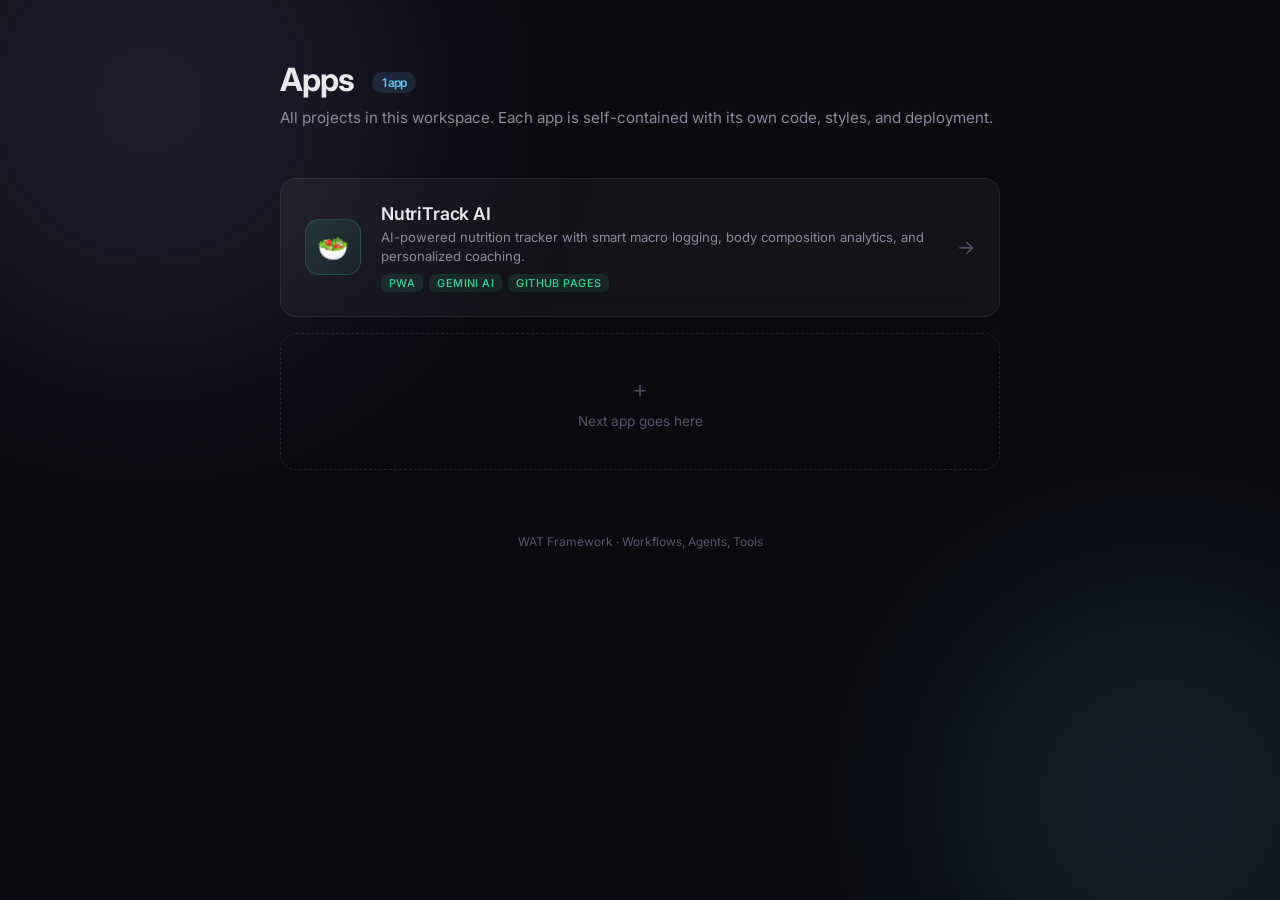
<file: index.html>
<!DOCTYPE html>
<html lang="en">
<head>
    <meta charset="UTF-8">
    <meta name="viewport" content="width=device-width, initial-scale=1.0">
    <title>Apps — Workspace</title>
    <meta name="description" content="App launcher for all projects in this workspace.">
    <link href="https://fonts.googleapis.com/css2?family=Inter:wght@300;400;500;600;700&display=swap" rel="stylesheet">
    <style>
        *, *::before, *::after { margin: 0; padding: 0; box-sizing: border-box; }

        :root {
            --bg-primary: #0a0a0f;
            --bg-card: rgba(255, 255, 255, 0.04);
            --bg-card-hover: rgba(255, 255, 255, 0.08);
            --border-card: rgba(255, 255, 255, 0.08);
            --border-card-hover: rgba(255, 255, 255, 0.16);
            --text-primary: #e8e8ed;
            --text-secondary: #8b8b9e;
            --text-muted: #55556a;
            --accent-green: #34d399;
            --accent-blue: #5AC8FA;
            --accent-purple: #a78bfa;
            --accent-orange: #fb923c;
            --radius: 16px;
        }

        body {
            font-family: 'Inter', -apple-system, BlinkMacSystemFont, sans-serif;
            background: var(--bg-primary);
            color: var(--text-primary);
            min-height: 100vh;
            display: flex;
            flex-direction: column;
            align-items: center;
            padding: 60px 24px 40px;
            overflow-x: hidden;
        }

        /* Subtle background gradient orbs */
        body::before, body::after {
            content: '';
            position: fixed;
            border-radius: 50%;
            filter: blur(120px);
            opacity: 0.15;
            pointer-events: none;
            z-index: 0;
        }
        body::before {
            width: 500px; height: 500px;
            background: var(--accent-purple);
            top: -150px; left: -100px;
        }
        body::after {
            width: 400px; height: 400px;
            background: var(--accent-blue);
            bottom: -100px; right: -80px;
        }

        .container {
            max-width: 720px;
            width: 100%;
            position: relative;
            z-index: 1;
        }

        .header {
            margin-bottom: 48px;
        }
        .header h1 {
            font-size: 2rem;
            font-weight: 700;
            letter-spacing: -0.03em;
            margin-bottom: 8px;
        }
        .header p {
            font-size: 0.95rem;
            color: var(--text-secondary);
            line-height: 1.5;
        }
        .header .count {
            display: inline-block;
            background: rgba(90, 200, 250, 0.12);
            color: var(--accent-blue);
            font-size: 0.75rem;
            font-weight: 600;
            padding: 3px 10px;
            border-radius: 20px;
            margin-left: 12px;
            vertical-align: middle;
        }

        .app-grid {
            display: grid;
            grid-template-columns: 1fr;
            gap: 16px;
        }

        .app-card {
            display: flex;
            align-items: center;
            gap: 20px;
            padding: 24px;
            background: var(--bg-card);
            border: 1px solid var(--border-card);
            border-radius: var(--radius);
            text-decoration: none;
            color: inherit;
            transition: all 0.25s cubic-bezier(0.4, 0, 0.2, 1);
            backdrop-filter: blur(12px);
            -webkit-backdrop-filter: blur(12px);
        }
        .app-card:hover {
            background: var(--bg-card-hover);
            border-color: var(--border-card-hover);
            transform: translateY(-2px);
            box-shadow: 0 8px 32px rgba(0,0,0,0.3);
        }

        .app-icon {
            width: 56px;
            height: 56px;
            border-radius: 14px;
            display: flex;
            align-items: center;
            justify-content: center;
            font-size: 1.6rem;
            flex-shrink: 0;
        }

        .app-info {
            flex: 1;
            min-width: 0;
        }
        .app-info h2 {
            font-size: 1.1rem;
            font-weight: 600;
            letter-spacing: -0.01em;
            margin-bottom: 4px;
        }
        .app-info p {
            font-size: 0.82rem;
            color: var(--text-secondary);
            line-height: 1.45;
        }

        .app-tags {
            display: flex;
            gap: 6px;
            margin-top: 8px;
            flex-wrap: wrap;
        }
        .tag {
            font-size: 0.68rem;
            font-weight: 500;
            padding: 2px 8px;
            border-radius: 6px;
            text-transform: uppercase;
            letter-spacing: 0.04em;
        }

        .app-arrow {
            color: var(--text-muted);
            font-size: 1.2rem;
            transition: transform 0.2s ease, color 0.2s ease;
            flex-shrink: 0;
        }
        .app-card:hover .app-arrow {
            transform: translateX(4px);
            color: var(--text-secondary);
        }

        /* App-specific colors */
        .nutritrack .app-icon {
            background: linear-gradient(135deg, rgba(52,211,153,0.15), rgba(52,211,153,0.05));
            border: 1px solid rgba(52,211,153,0.2);
        }
        .nutritrack .tag {
            background: rgba(52,211,153,0.1);
            color: var(--accent-green);
        }

        /* Empty state for future apps */
        .coming-soon {
            padding: 40px 24px;
            text-align: center;
            border: 1px dashed rgba(255,255,255,0.1);
            border-radius: var(--radius);
            color: var(--text-muted);
            font-size: 0.85rem;
        }
        .coming-soon span {
            font-size: 1.4rem;
            display: block;
            margin-bottom: 8px;
        }

        .footer {
            margin-top: 64px;
            text-align: center;
            font-size: 0.75rem;
            color: var(--text-muted);
        }

        @media (max-width: 480px) {
            body { padding: 40px 16px 32px; }
            .header h1 { font-size: 1.6rem; }
            .app-card { padding: 18px; gap: 14px; }
            .app-icon { width: 48px; height: 48px; font-size: 1.3rem; }
        }
    </style>
</head>
<body>
    <div class="container">
        <div class="header">
            <h1>Apps <span class="count">1 app</span></h1>
            <p>All projects in this workspace. Each app is self-contained with its own code, styles, and deployment.</p>
        </div>

        <div class="app-grid">
            <!-- NutriTrack AI -->
            <a href="apps/nutritrack-ai/index.html" class="app-card nutritrack" id="app-nutritrack">
                <div class="app-icon">🥗</div>
                <div class="app-info">
                    <h2>NutriTrack AI</h2>
                    <p>AI-powered nutrition tracker with smart macro logging, body composition analytics, and personalized coaching.</p>
                    <div class="app-tags">
                        <span class="tag">PWA</span>
                        <span class="tag">Gemini AI</span>
                        <span class="tag">GitHub Pages</span>
                    </div>
                </div>
                <div class="app-arrow">→</div>
            </a>

            <!-- Placeholder for future apps -->
            <div class="coming-soon">
                <span>＋</span>
                Next app goes here
            </div>
        </div>

        <div class="footer">
            WAT Framework · Workflows, Agents, Tools
        </div>
    </div>
</body>
</html>
</file>
